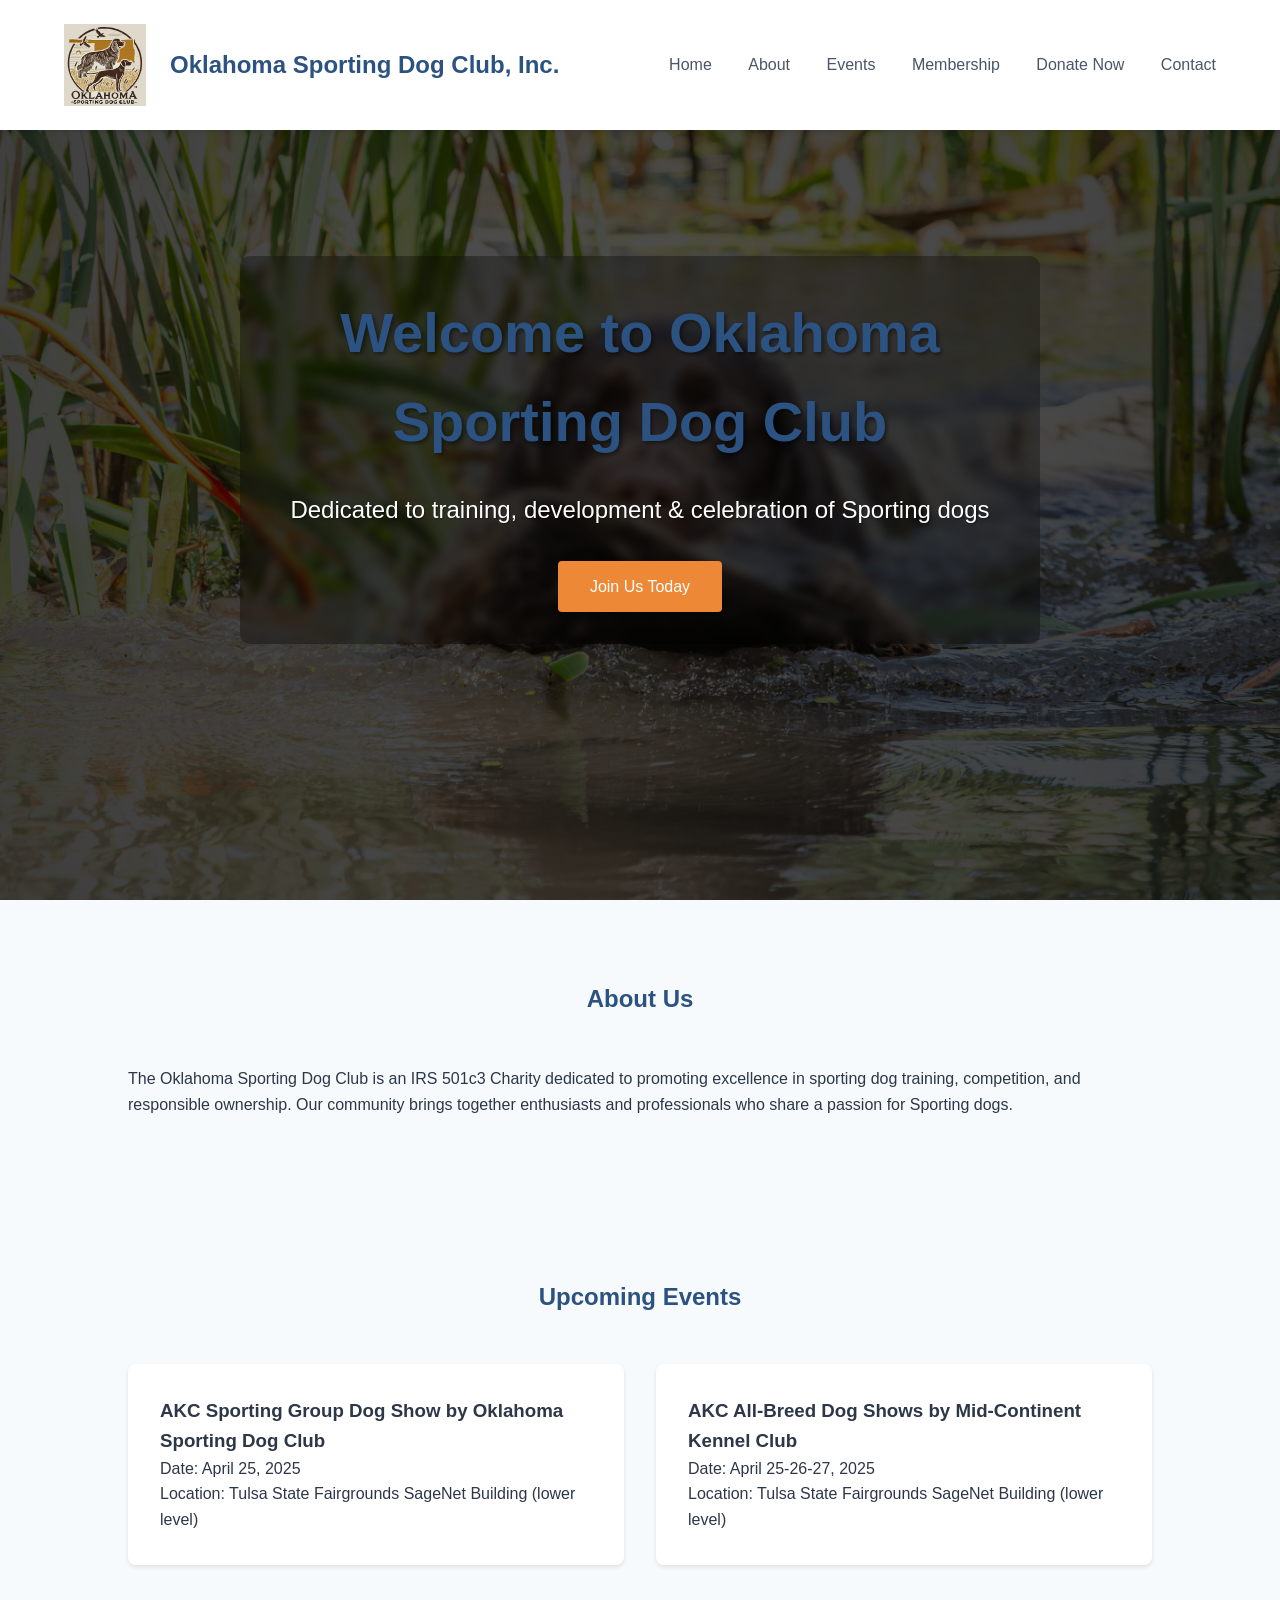
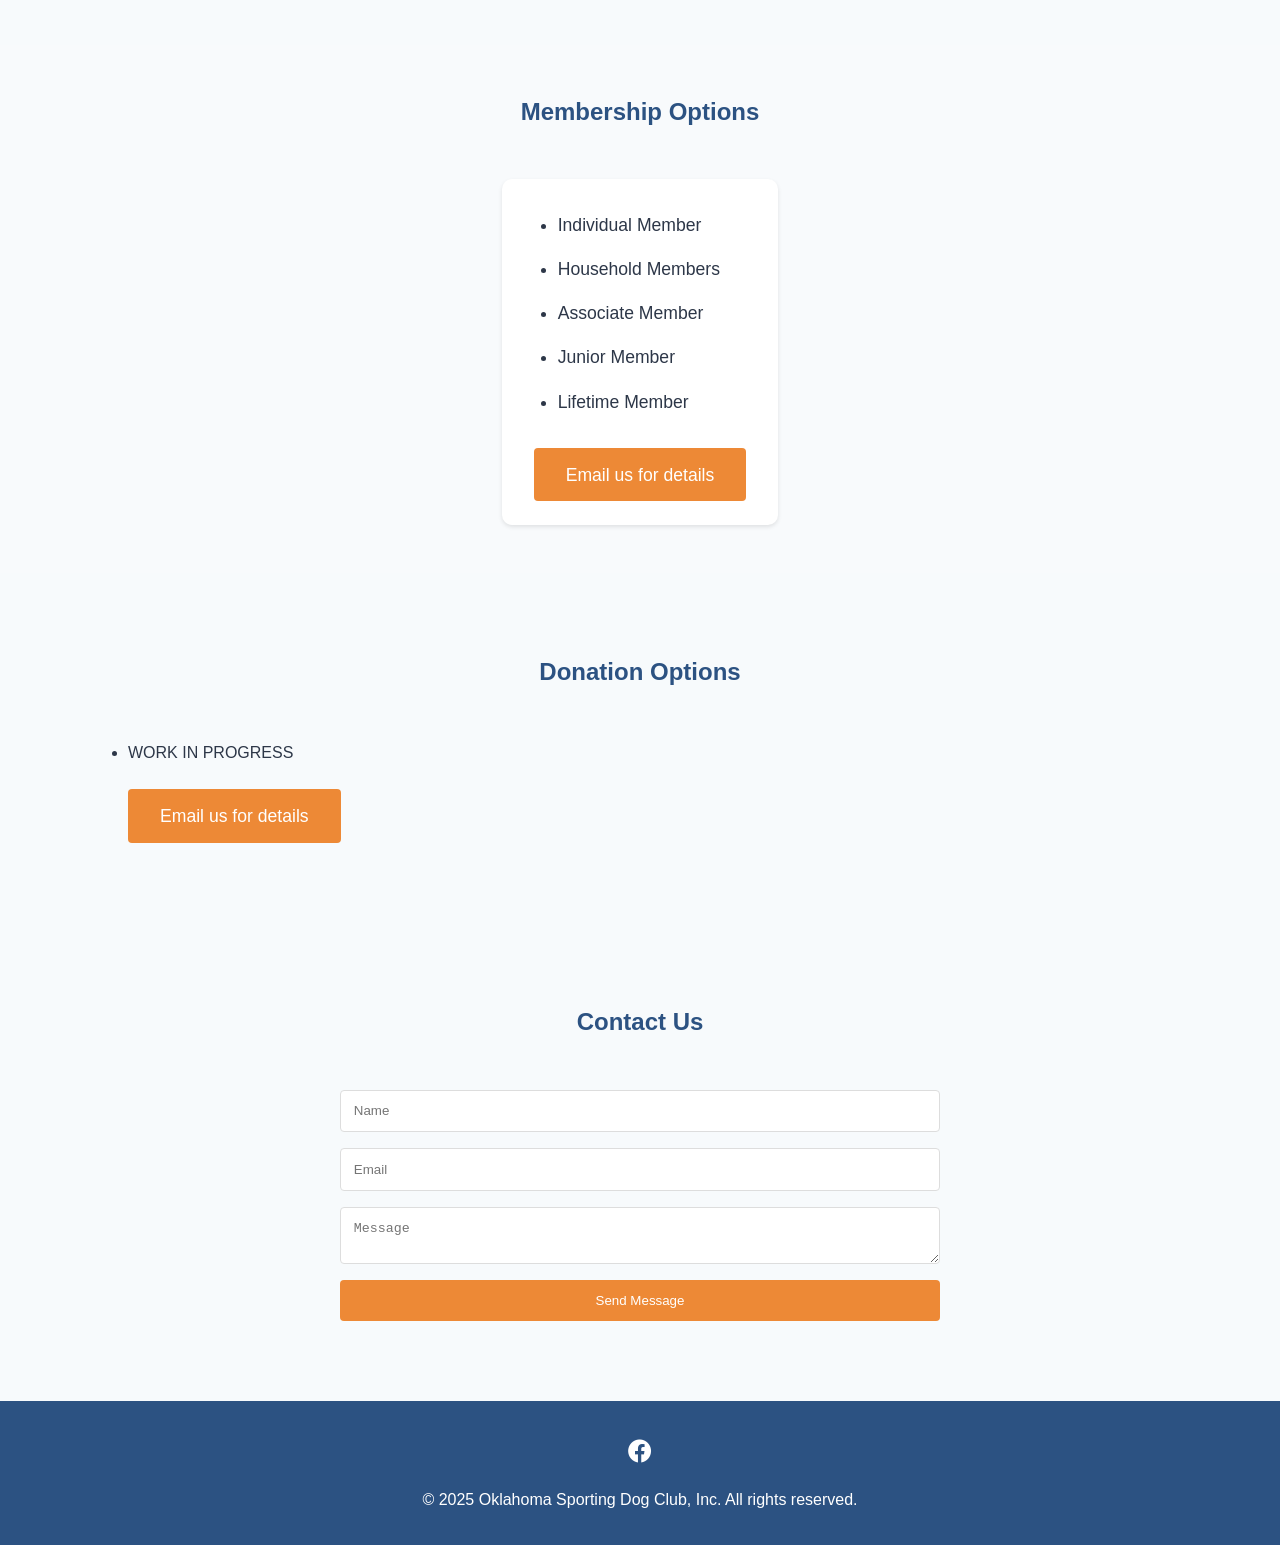
<file: index.html>
<!DOCTYPE html>
<html lang="en">
<head>
    <meta charset="UTF-8">
    <meta name="viewport" content="width=device-width, initial-scale=1.0">
    <title>Oklahoma Sporting Dog Club, Inc</title>
    <link rel="stylesheet" href="css/styles.css">
    <link rel="stylesheet" href="https://cdnjs.cloudflare.com/ajax/libs/font-awesome/6.0.0/css/all.min.css">
</head>
<body>
    <header>
        <nav class="navbar">
            <div class="logo">
                <img src="images/logo.svg" alt="Oklahoma Sporting Dog Club Logo" class="logo-img">
                <h1>Oklahoma Sporting Dog Club, Inc.</h1>
            </div>
            <div class="nav-links">
                <a href="#home">Home</a>
                <a href="#about">About</a>
                <a href="#events">Events</a>
                <a href="#membership">Membership</a>
                <a href="#donate">Donate Now</a>
                <a href="#contact">Contact</a>
            </div>
            <div class="hamburger">
                <span></span>
                <span></span>
                <span></span>
            </div>
        </nav>
    </header>

    <main>
        <section id="home" class="hero">
            <div class="hero-content">
                <h2>Welcome to Oklahoma Sporting Dog Club</h2>
                <p>Dedicated to training, development & celebration of Sporting dogs</p>
                <a href="#membership" class="cta-button">Join Us Today</a>
            </div>
        </section>

        <section id="about" class="about-section">
            <h2>About Us</h2>
            <div class="about-content">
                <p>The Oklahoma Sporting Dog Club is an IRS 501c3 Charity dedicated to promoting excellence in sporting dog training, competition, and responsible ownership. Our community brings together enthusiasts and professionals who share a passion for Sporting dogs.</p>
            </div>
        </section>

        <section id="events" class="events-section">
            <h2>Upcoming Events</h2>
            <div class="events-grid">
                <div class="event-card">
                    <h3>AKC Sporting Group Dog Show by Oklahoma Sporting Dog Club</h3>
                    <p>Date: April 25, 2025</p>
                    <p>Location: Tulsa State Fairgrounds SageNet Building (lower level)</p>
                </div>
                <div class="event-card">
                    <h3>AKC All-Breed Dog Shows by Mid-Continent Kennel Club</h3>
                        <p>Date: April 25-26-27, 2025</p>
                        <p>Location: Tulsa State Fairgrounds SageNet Building (lower level)</p>
                </div>
            </div>
        </section>

        <section id="membership" class="membership-section">
            <h2>Membership Options</h2>
            <div class="membership-options">
                <div class="membership-list">
                    <ul>
                        <li>Individual Member</li>
                        <li>Household Members</li>
                        <li>Associate Member</li>
                        <li>Junior Member</li>
                        <li>Lifetime Member</li>
                    </ul>
                    <a href="#contact" class="cta-button membership-cta">Email us for details</a>
                </div>
            </div>
        </section>

        <section id="donate" class="donate-section">
            <h2>Donation Options</h2>
            <div class="donate-options">
                <div class="donate-list">
                    <ul>
                        <li>WORK IN PROGRESS</li>
                    </ul>
                    <a href="#contact" class="cta-button membership-cta">Email us for details</a>
                </div>
            </div>
        </section>

        <section id="contact" class="contact-section">
            <h2>Contact Us</h2>
            <div class="contact-form">
                <form id="contactForm">
                    <input type="text" name="name" placeholder="Name" required>
                    <input type="email" name="email" placeholder="Email" required 
                           pattern="[a-z0-9._%+-]+@[a-z0-9.-]+\.[a-z]{2,}$" 
                           title="Please enter a valid email address">
                    <textarea name="message" placeholder="Message" required></textarea>
                    <button type="submit" class="cta-button">Send Message</button>
                </form>
            </div>
        </section>
    </main>

    <footer>
        <div class="footer-content">
            <div class="social-links">
                <a href="#"><i class="fab fa-facebook"></i></a>
            </div>
            <p>&copy; 2025 Oklahoma Sporting Dog Club, Inc. All rights reserved.</p>
        </div>
    </footer>

    <script src="js/main.js"></script>
</body>
</html>
</file>
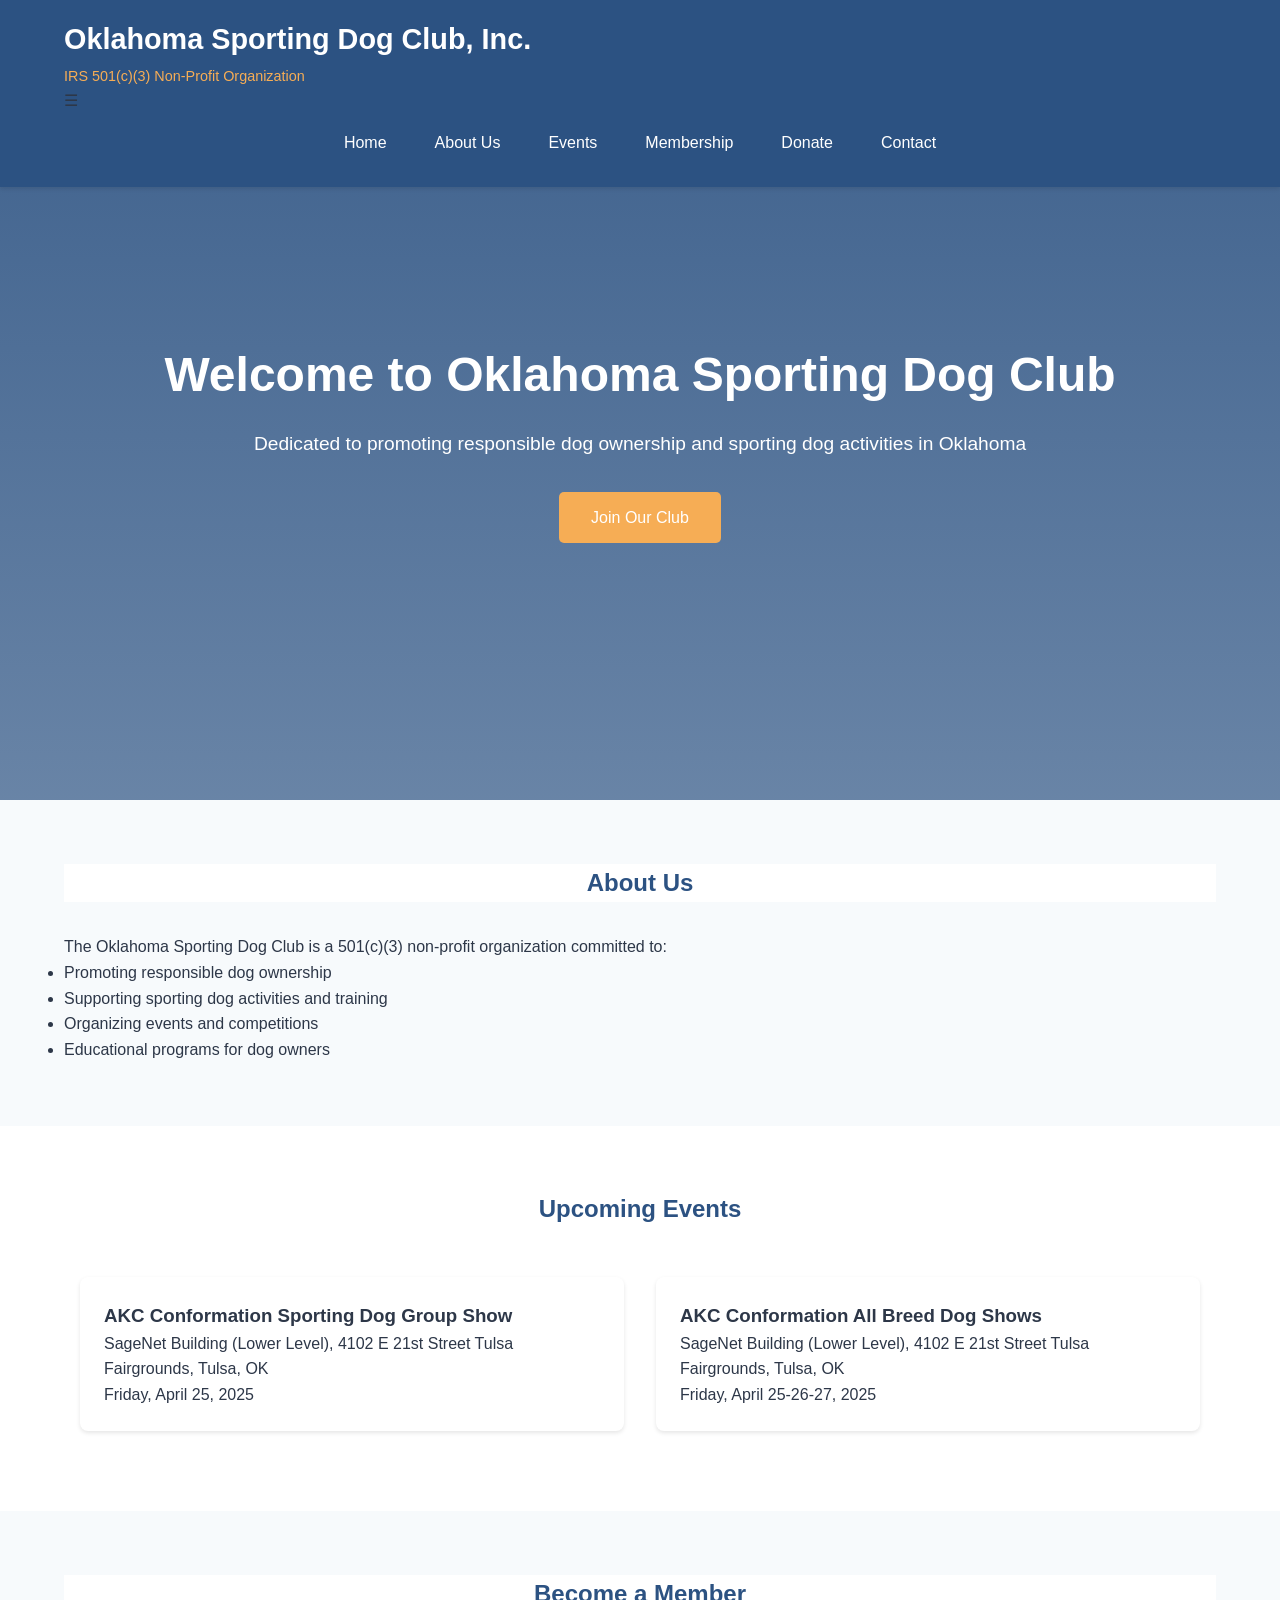
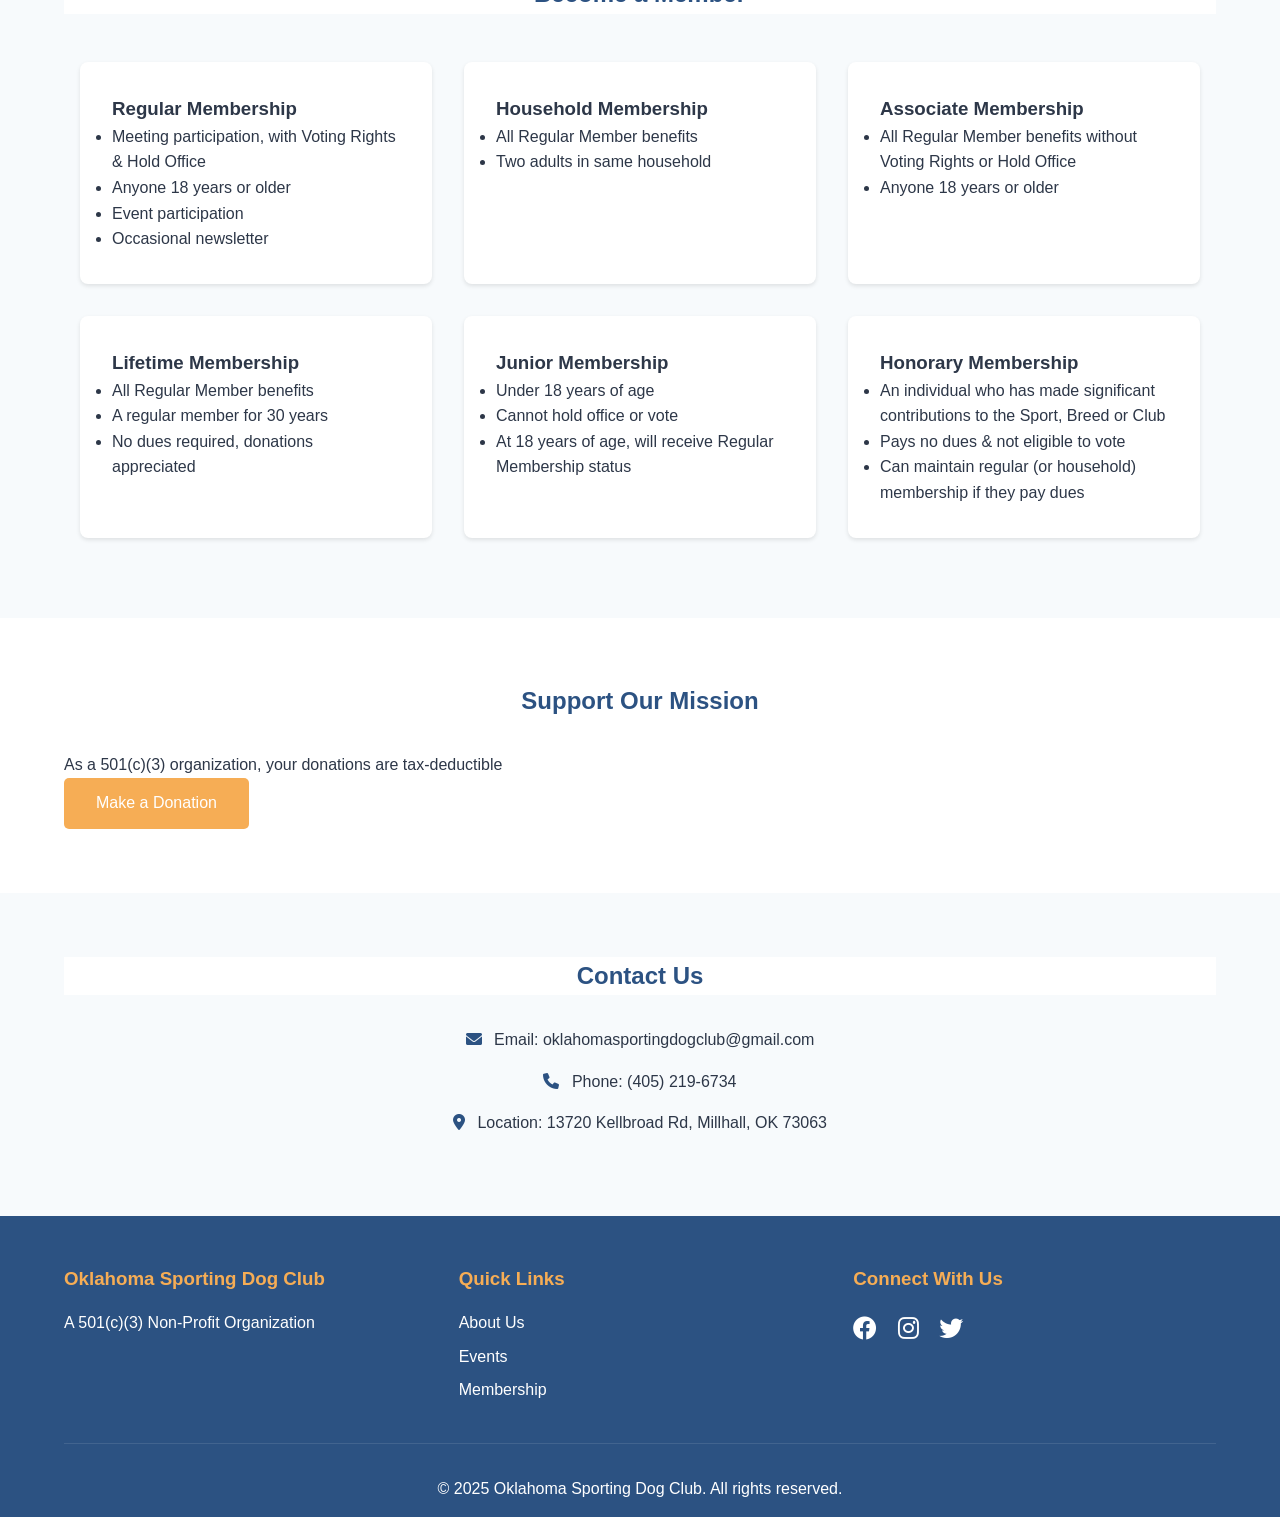
<file: BACKUP/index.html>
<!DOCTYPE html>
<html lang="en">
<head>
    <meta charset="UTF-8">
    <meta name="viewport" content="width=device-width, initial-scale=1.0">
    <title>Oklahoma Sporting Dog Club - 501(c)(3) Organization</title>
    <link rel="stylesheet" href="style.css">
    <link href="https://cdnjs.cloudflare.com/ajax/libs/font-awesome/6.0.0-beta3/css/all.min.css" rel="stylesheet">
</head>
<body>
    <header>
        <nav class="navbar">
            <div class="logo">
                <h1>Oklahoma Sporting Dog Club, Inc.</h1>
                <p class="subtitle">IRS 501(c)(3) Non-Profit Organization</p>
            </div>
            <ul class="nav-links">
                <li><a href="#home">Home</a></li>
                <li><a href="#about">About Us</a></li>
                <li><a href="#events">Events</a></li>
                <li><a href="#membership">Membership</a></li>
                <li><a href="#donate">Donate</a></li>
                <li><a href="#contact">Contact</a></li>
            </ul>
        </nav>
    </header>

    <main>
        <section id="home" class="hero">
            <div class="hero-content">
               <h2>Welcome to Oklahoma Sporting Dog Club</h2>
                <p>Dedicated to promoting responsible dog ownership and sporting dog activities in Oklahoma</p>
                <a href="#membership" class="cta-button">Join Our Club</a>
            </div>
        </section>

        <section id="about" class="section">
           <h2>About Us</h2>
            <div class="content-wrapper">
                <p>The Oklahoma Sporting Dog Club is a 501(c)(3) non-profit organization committed to:</p>
                <ul>
                    <li>Promoting responsible dog ownership</li>
                    <li>Supporting sporting dog activities and training</li>
                    <li>Organizing events and competitions</li>
                    <li>Educational programs for dog owners</li>
                </ul>
            </div>
        </section>

        <section id="events" class="section">
           <h2>Upcoming Events</h2>
            <div class="events-grid">
                <div class="event-card">
                    <h3>AKC Conformation Sporting Dog Group Show</h3>
                    <p>SageNet Building (Lower Level), 4102 E 21st Street Tulsa Fairgrounds, Tulsa, OK </p>
                    <span class="date">Friday, April 25, 2025</span>
                </div>
                <div class="event-card">
                    <h3>AKC Conformation All Breed Dog Shows</h3>
                    <p>SageNet Building (Lower Level), 4102 E 21st Street Tulsa Fairgrounds, Tulsa, OK </p>
                    <span class="date">Friday, April 25-26-27, 2025</span>
                </div>
            </div>
        </section>

        <section id="membership" class="section">
           <h2>Become a Member</h2>
            <div class="membership-options">
                <div class="membership-card">
                    <h3>Regular Membership</h3>
                    <ul>
                        <li>Meeting participation, with Voting Rights & Hold Office</li>
                        <li>Anyone 18 years or older</li>
                        <li>Event participation</li>
                        <li>Occasional newsletter</li>
                    </ul>
                </div>
                <div class="membership-card">
                    <h3>Household Membership</h3>
                    <ul>
                        <li>All Regular Member benefits</li>
                        <li>Two adults in same household</li>
                    </ul>
                </div>
                <div class="membership-card">
                    <h3>Associate Membership</h3>
                    <ul>
                        <li>All Regular Member benefits without Voting Rights or Hold Office</li>
                        <li>Anyone 18 years or older</li>
                    </ul>
                </div>
                <div class="membership-card">
                    <h3>Lifetime Membership</h3>
                    <ul>
                        <li>All Regular Member benefits</li>
                        <li>A regular member for 30 years</li>
			<li>No dues required, donations appreciated</li>
                    </ul>
                </div>
                <div class="membership-card">
                    <h3>Junior Membership</h3>
                    <ul>
                        <li>Under 18 years of age</li>
			<li>Cannot hold office or vote</li>
			<li>At 18 years of age, will receive Regular Membership status</li>
                    </ul>
                </div>
                <div class="membership-card">
                    <h3>Honorary Membership</h3>
                    <ul>
                        <li>An individual who has made significant contributions to the Sport, Breed or Club</li>
			<li>Pays no dues & not eligible to vote</li>
			<li>Can maintain regular (or household) membership if they pay dues</li>
                    </ul>
                </div>
            </div>
        </section>

        <section id="donate" class="section">
           <h2>Support Our Mission</h2>
            <p>As a 501(c)(3) organization, your donations are tax-deductible</p>
            <a href="#" class="cta-button">Make a Donation</a>
        </section>

        <section id="contact" class="section">
           <h2>Contact Us</h2>
            <div class="contact-info">
                <p><i class="fas fa-envelope"></i> Email: oklahomasportingdogclub@gmail.com</p>
                <p><i class="fas fa-phone"></i> Phone: (405) 219-6734</p>
                <p><i class="fas fa-map-marker-alt"></i> Location: 13720 Kellbroad Rd, Millhall, OK  73063</p>
            </div>
        </section>
    </main>

    <footer>
        <div class="footer-content">
            <div class="footer-section">
                <h3>Oklahoma Sporting Dog Club</h3>
                <p>A 501(c)(3) Non-Profit Organization</p>
            </div>
            <div class="footer-section">
                <h3>Quick Links</h3>
                <ul>
                    <li><a href="#about">About Us</a></li>
                    <li><a href="#events">Events</a></li>
                    <li><a href="#membership">Membership</a></li>
                </ul>
            </div>
            <div class="footer-section">
                <h3>Connect With Us</h3>
                <div class="social-links">
                    <a href="#"><i class="fab fa-facebook"></i></a>
                    <a href="#"><i class="fab fa-instagram"></i></a>
                    <a href="#"><i class="fab fa-twitter"></i></a>
                </div>
            </div>
        </div>
        <div class="footer-bottom">
            <p>&copy; 2025 Oklahoma Sporting Dog Club. All rights reserved.</p>
        </div>
    </footer>
    <script src="script.js"></script>
</body>
</html>
</file>
<file: css/styles.css>
:root {
    --primary-color: #2c5282;
    --secondary-color: #4a5568;
    --accent-color: #ed8936;
    --background-color: #f7fafc;
    --text-color: #2d3748;
}

* {
    margin: 0;
    padding: 0;
    box-sizing: border-box;
}

body {
    font-family: 'Arial', sans-serif;
    line-height: 1.6;
    color: var(--text-color);
    background-color: var(--background-color);
}

/* Navigation */
.navbar {
    background-color: white;
    padding: 1.5rem 5%;
    display: flex;
    justify-content: space-between;
    align-items: center;
    position: fixed;
    width: 100%;
    top: 0;
    z-index: 1000;
    box-shadow: 0 2px 4px rgba(0,0,0,0.1);
}

.logo {
    display: flex;
    align-items: center;
    gap: 1.5rem;
}

.logo-img {
    width: 82px;
    height: 82px;
    transition: transform 0.3s ease;
}

.logo-img:hover {
    transform: scale(1.1);
}

.logo h1 {
    color: var(--primary-color);
    font-size: 1.5rem;
    line-height: 1.3;
}

.nav-links a {
    color: var(--secondary-color);
    text-decoration: none;
    margin-left: 2rem;
    transition: color 0.3s ease;
}

.nav-links a:hover {
    color: var(--accent-color);
}

@media (max-width: 768px) {
    .navbar {
        padding: 1.2rem 5%;
    }
    
    .logo {
        gap: 1rem;
    }

    .logo-img {
        width: 60px;
        height: 60px;
    }

    .logo h1 {
        font-size: 1.2rem;
    }
}

/* Hero Section */
.hero {
    height: 100vh;
    background: linear-gradient(rgba(0,0,0,0.6), rgba(0,0,0,0.6)),
                url('../images/hero-background.jpg');
    background-size: cover;
    background-position: center;
    background-attachment: fixed; /* Creates a parallax effect */
    display: flex;
    align-items: center;
    justify-content: center;
    text-align: center;
    color: white;
    padding: 0 1rem;
    position: relative;
    overflow: hidden;
}

.hero::before {
    content: '';
    position: absolute;
    top: 0;
    left: 0;
    right: 0;
    bottom: 0;
    background: radial-gradient(circle, rgba(0,0,0,0.2) 0%, rgba(0,0,0,0.4) 100%);
    z-index: 1;
}

.hero-content {
    position: relative;
    z-index: 2;
    max-width: 800px;
    margin: 0 auto;
    padding: 2rem;
    background: rgba(0,0,0,0.3);
    border-radius: 10px;
    backdrop-filter: blur(5px);
}

.hero-content h2 {
    font-size: 3.5rem;
    margin-bottom: 1.5rem;
    text-shadow: 2px 2px 4px rgba(0,0,0,0.5);
}

.hero-content p {
    font-size: 1.5rem;
    margin-bottom: 2rem;
    text-shadow: 1px 1px 2px rgba(0,0,0,0.5);
}

/* Sections */
section {
    padding: 5rem 10%;
}

section h2 {
    color: var(--primary-color);
    text-align: center;
    margin-bottom: 3rem;
}

/* Events Grid */
.events-grid {
    display: grid;
    grid-template-columns: repeat(auto-fit, minmax(250px, 1fr));
    gap: 2rem;
}

.event-card {
    background: white;
    padding: 2rem;
    border-radius: 8px;
    box-shadow: 0 2px 4px rgba(0,0,0,0.1);
}

/* Membership Section */
.membership-section {
    background-color: #f8fafc;
    padding: 3rem 10%;
}

.membership-list {
    max-width: 600px;
    margin: 0 auto;
    padding: 1.5rem 2rem;
    background: white;
    border-radius: 10px;
    box-shadow: 0 2px 4px rgba(0,0,0,0.1);
}

.membership-list ul {
    list-style-type: disc;
    padding-left: 1.5rem;
    margin: 0;
    color: var(--primary-color);
}

.membership-list li {
    padding: 0.5rem 0;
    color: var(--text-color);
    font-size: 1.1rem;
}

.membership-cta {
    display: block;
    width: fit-content;
    margin: 1.5rem auto 0;
    padding: 0.8rem 1.5rem;
    font-size: 1.1rem;
}

@media (max-width: 768px) {
    .membership-section {
        padding: 2rem 5%;
    }

    .membership-list {
        padding: 1rem 1.5rem;
    }

    .membership-list li {
        font-size: 1rem;
        padding: 0.4rem 0;
    }
}

/* Membership Cards */
.membership-options {
    display: grid;
    grid-template-columns: repeat(auto-fit, minmax(250px, 1fr));
    gap: 2rem;
}

.membership-card {
    background: white;
    padding: 2rem;
    border-radius: 8px;
    box-shadow: 0 2px 4px rgba(0,0,0,0.1);
    text-align: center;
}

/* Contact Form */
.contact-form {
    max-width: 600px;
    margin: 0 auto;
}

.contact-form form {
    display: flex;
    flex-direction: column;
    gap: 1rem;
}

.contact-form input,
.contact-form textarea {
    padding: 0.8rem;
    border: 1px solid #ddd;
    border-radius: 4px;
}

/* Buttons */
.cta-button {
    display: inline-block;
    padding: 0.8rem 2rem;
    background-color: var(--accent-color);
    color: white;
    text-decoration: none;
    border-radius: 4px;
    border: none;
    cursor: pointer;
    transition: background-color 0.3s ease;
}

.cta-button:hover {
    background-color: #dd6b20;
}

/* Footer */
footer {
    background-color: var(--primary-color);
    color: white;
    padding: 2rem 5%;
    text-align: center;
}

.social-links {
    margin-bottom: 1rem;
}

.social-links a {
    color: white;
    margin: 0 1rem;
    font-size: 1.5rem;
}

/* Responsive Design */
.hamburger {
    display: none;
    flex-direction: column;
    cursor: pointer;
}

.hamburger span {
    width: 25px;
    height: 3px;
    background-color: var(--secondary-color);
    margin: 2px 0;
}

@media (max-width: 768px) {
    .nav-links {
        display: none;
    }

    .hamburger {
        display: flex;
    }

    .nav-links.active {
        display: flex;
        flex-direction: column;
        position: absolute;
        top: 100%;
        left: 0;
        right: 0;
        background-color: white;
        padding: 1rem;
    }

    .nav-links.active a {
        margin: 0.5rem 0;
    }

    .hero-content h2 {
        font-size: 2rem;
    }

    .hero-content p {
        font-size: 1.2rem;
    }
}
</file>
<file: BACKUP/style.css>
:root {
    --primary-color: #2c5282;
    --secondary-color: #4299e1;
    --accent-color: #f6ad55;
    --text-color: #2d3748;
    --light-bg: #f7fafc;
    --white: #ffffff;
}

* {
    margin: 0;
    padding: 0;
    box-sizing: border-box;
}

body {
    font-family: 'Segoe UI', Tahoma, Geneva, Verdana, sans-serif;
    line-height: 1.6;
    color: var(--text-color);
    background-color: var(--light-bg);
}

/* Header and Navigation */
.navbar {
    background: var(--primary-color);
    padding: 1rem 5%;
    position: fixed;
    width: 100%;
    top: 0;
    z-index: 1000;
    box-shadow: 0 2px 4px rgba(0,0,0,0.1);
}

.logo h1 {
    color: var(--white);
    font-size: 1.8rem;
    margin-bottom: 0.2rem;
}

.subtitle {
    color: var(--accent-color);
    font-size: 0.9rem;
}

.nav-links {
    display: flex;
    justify-content: center;
    list-style: none;
    padding: 1rem 0;
}

.nav-links li {
    margin: 0 1.5rem;
}

.nav-links a {
    color: var(--white);
    text-decoration: none;
    font-weight: 500;
    transition: color 0.3s ease;
}

.nav-links a:hover {
    color: var(--accent-color);
}

/* Hero Section */
.hero {
    background: linear-gradient(rgba(44, 82, 130, 0.9), rgba(44, 82, 130, 0.7)),
                url('https://images.unsplash.com/photo-1568572933382-74d440642117?ixlib=rb-1.2.1&auto=format&fit=crop&w=1950&q=80');
    background-size: cover;
    background-position: center;
    height: 80vh;
    display: flex;
    align-items: center;
    justify-content: center;
    text-align: center;
    padding: 0 1rem;
    margin-top: 80px;
}

.hero-content {
    color: var(--white);
}

.hero h2 {
    font-size: 3rem;
    margin-bottom: 1rem;
}

.hero p {
    font-size: 1.2rem;
    margin-bottom: 2rem;
}

/* Sections */
.section {
    padding: 4rem 5%;
    background: var(--white);
}

.section:nth-child(even) {
    background: var(--light-bg);
}

.section h2 {
    color: var(--primary-color);
    text-align: center;
    margin-bottom: 2rem;
    background: var(--white);        /* JF ADDED */
}

/* Events Grid */
.events-grid {
    display: grid;
    grid-template-columns: repeat(auto-fit, minmax(250px, 1fr));
    gap: 2rem;
    padding: 1rem;
}

.event-card {
    background: var(--white);
    padding: 1.5rem;
    border-radius: 8px;
    box-shadow: 0 2px 4px rgba(0,0,0,0.1);
    transition: transform 0.3s ease;
}

.event-card:hover {
    transform: translateY(-5px);
}

/* Membership Cards */
.membership-options {
    display: grid;
    grid-template-columns: repeat(auto-fit, minmax(280px, 1fr));
    gap: 2rem;
    padding: 1rem;
}

.membership-card {
    background: var(--white);
    padding: 2rem;
    border-radius: 8px;
    box-shadow: 0 2px 4px rgba(0,0,0,0.1);
}

/* Buttons */
.cta-button {
    display: inline-block;
    padding: 0.8rem 2rem;
    background: var(--accent-color);
    color: var(--white);
    text-decoration: none;
    border-radius: 5px;
    transition: background-color 0.3s ease;
}

.cta-button:hover {
    background: #e69b3a;
}

/* Contact Section */
.contact-info {
    max-width: 600px;
    margin: 0 auto;
    text-align: center;
}

.contact-info p {
    margin: 1rem 0;
}

.contact-info i {
    color: var(--primary-color);
    margin-right: 0.5rem;
}

/* Footer */
footer {
    background: var(--primary-color);
    color: var(--white);
    padding: 3rem 5% 1rem;
}

.footer-content {
    display: grid;
    grid-template-columns: repeat(auto-fit, minmax(250px, 1fr));
    gap: 2rem;
    margin-bottom: 2rem;
}

.footer-section h3 {
    color: var(--accent-color);
    margin-bottom: 1rem;
}

.footer-section ul {
    list-style: none;
}

.footer-section ul li {
    margin: 0.5rem 0;
}

.footer-section a {
    color: var(--white);
    text-decoration: none;
}

.social-links a {
    margin-right: 1rem;
    font-size: 1.5rem;
}

.footer-bottom {
    text-align: center;
    padding-top: 2rem;
    border-top: 1px solid rgba(255,255,255,0.1);
}

/* Responsive Design */
@media (max-width: 768px) {
    .nav-links {
        flex-direction: column;
        text-align: center;
    }
    
    .nav-links li {
        margin: 0.5rem 0;
    }
    
    .hero h2 {
        font-size: 2rem;
    }
}
</file>
